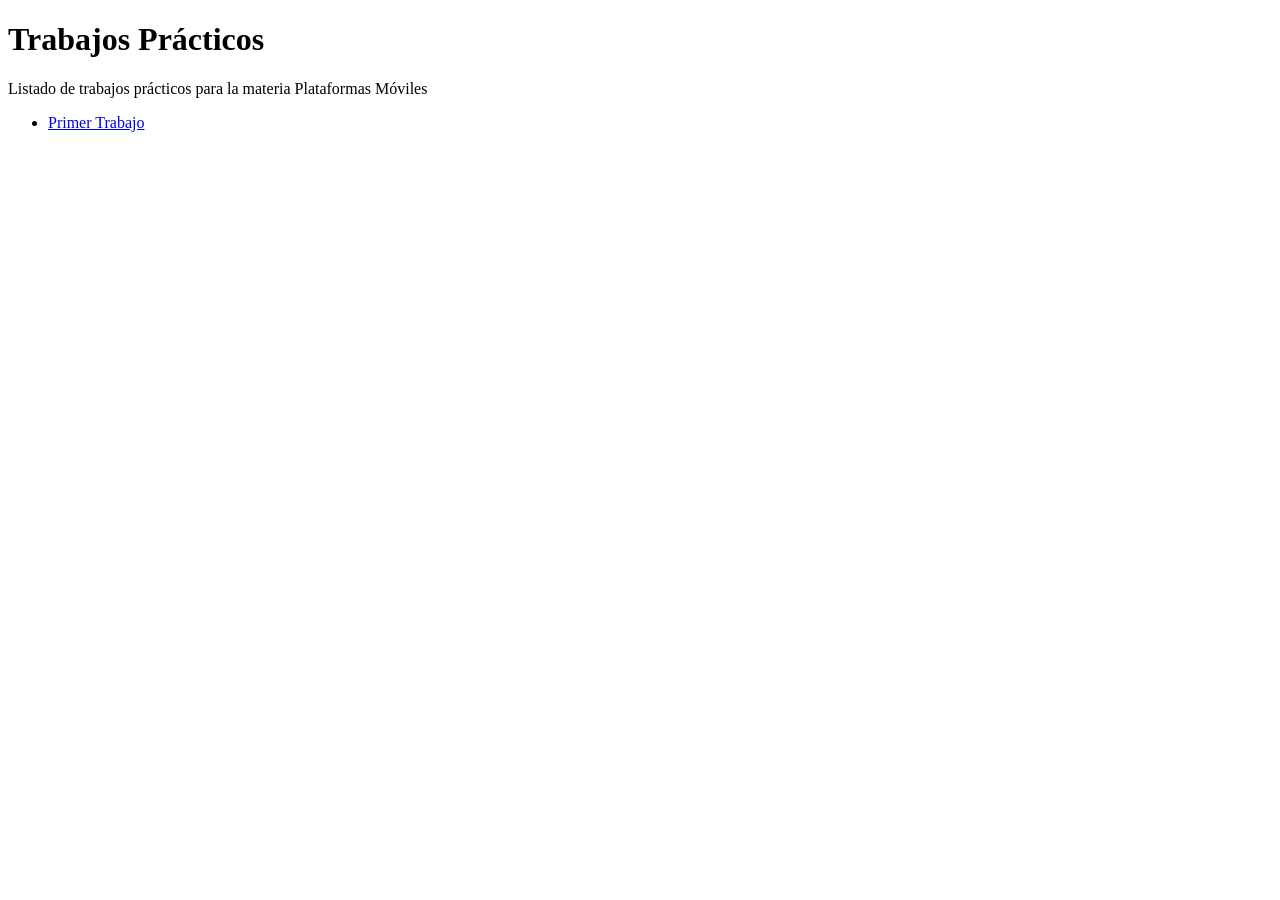
<file: Index.html>
<!DOCTYPE html>
<html>
   <head>
      <title>Hola Mundo!</title>
   </head>
   <body>
     <h1>Trabajos Prácticos</h1>
     <p>Listado de trabajos prácticos para la materia Plataformas Móviles</p>
     <ul>
       <li><a href="tp-1/">Primer Trabajo</a></li>
     </ul>
   </body>
</html>
</file>
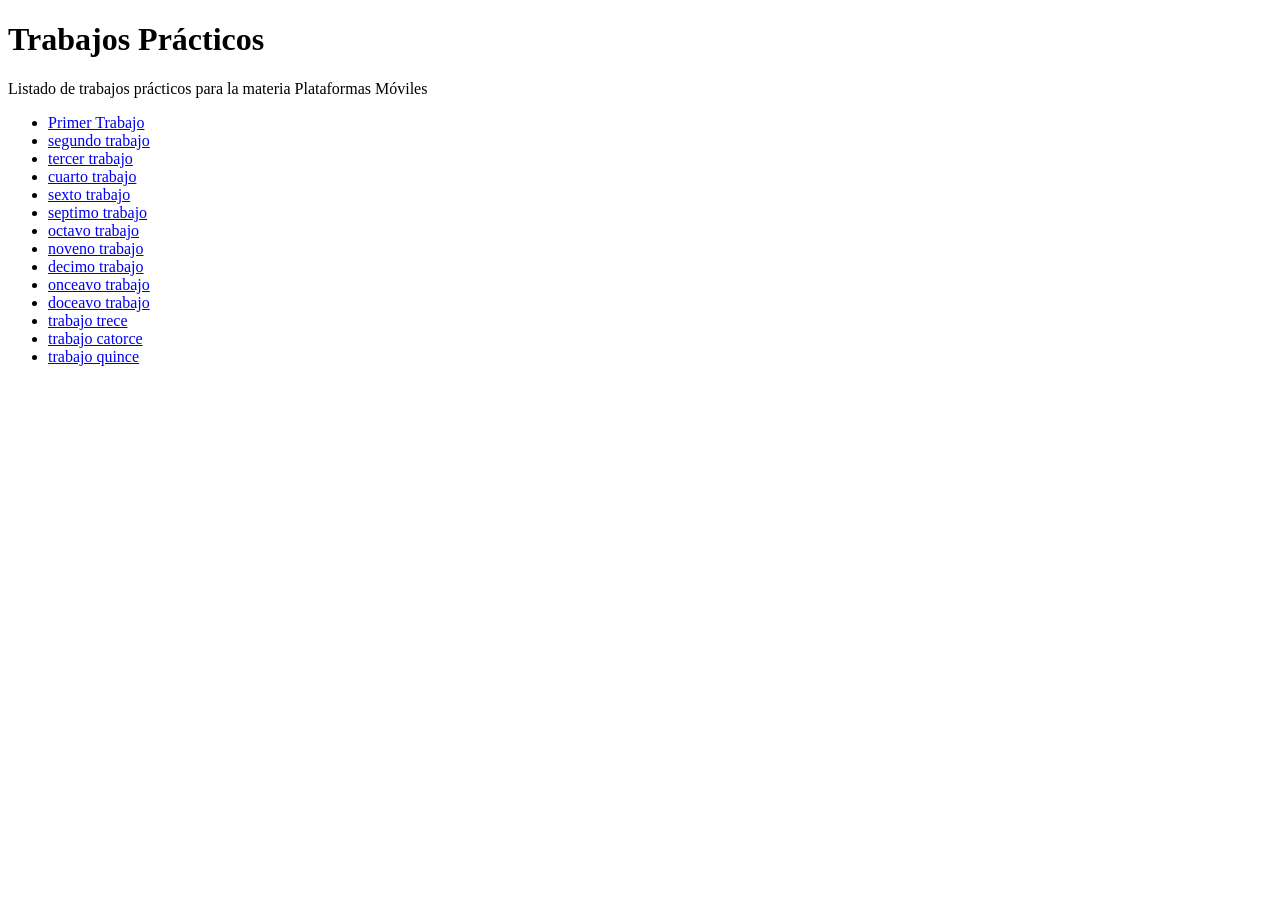
<file: index.html>
<!DOCTYPE html>
<html>
   <head>
      <title>Hola Mundo!</title>
   </head>
   <body>
     <h1>Trabajos Prácticos</h1>
     <p>Listado de trabajos prácticos para la materia Plataformas Móviles</p>
     <ul>
       <li><a href="tp-1/">Primer Trabajo</a></li>
        <li><a href="tp-2/">segundo trabajo</li>
         <li><a href="tp-3/">tercer trabajo</li>
         <li><a href="tp-4/">cuarto trabajo</li>
         <li><a href="tp-6/">sexto trabajo</li>
        <li><a href="tp-7/">septimo trabajo</li>
        <li><a href="tp-8/">octavo trabajo</li>
        <li><a href="tp-9/">noveno trabajo</li>
        <li><a href="tp-10/">decimo trabajo</li>
        <li><a href="tp-11/">onceavo trabajo</li>
        <li><a href="tp-12/">doceavo trabajo</li>
        <li><a href="tp-13/">trabajo trece</li>
        <li><a href="tp-14/">trabajo catorce</li>
        <li><a href="tp-15/">trabajo quince</li>
        
        
     </ul>
   </body>
</html>
</file>
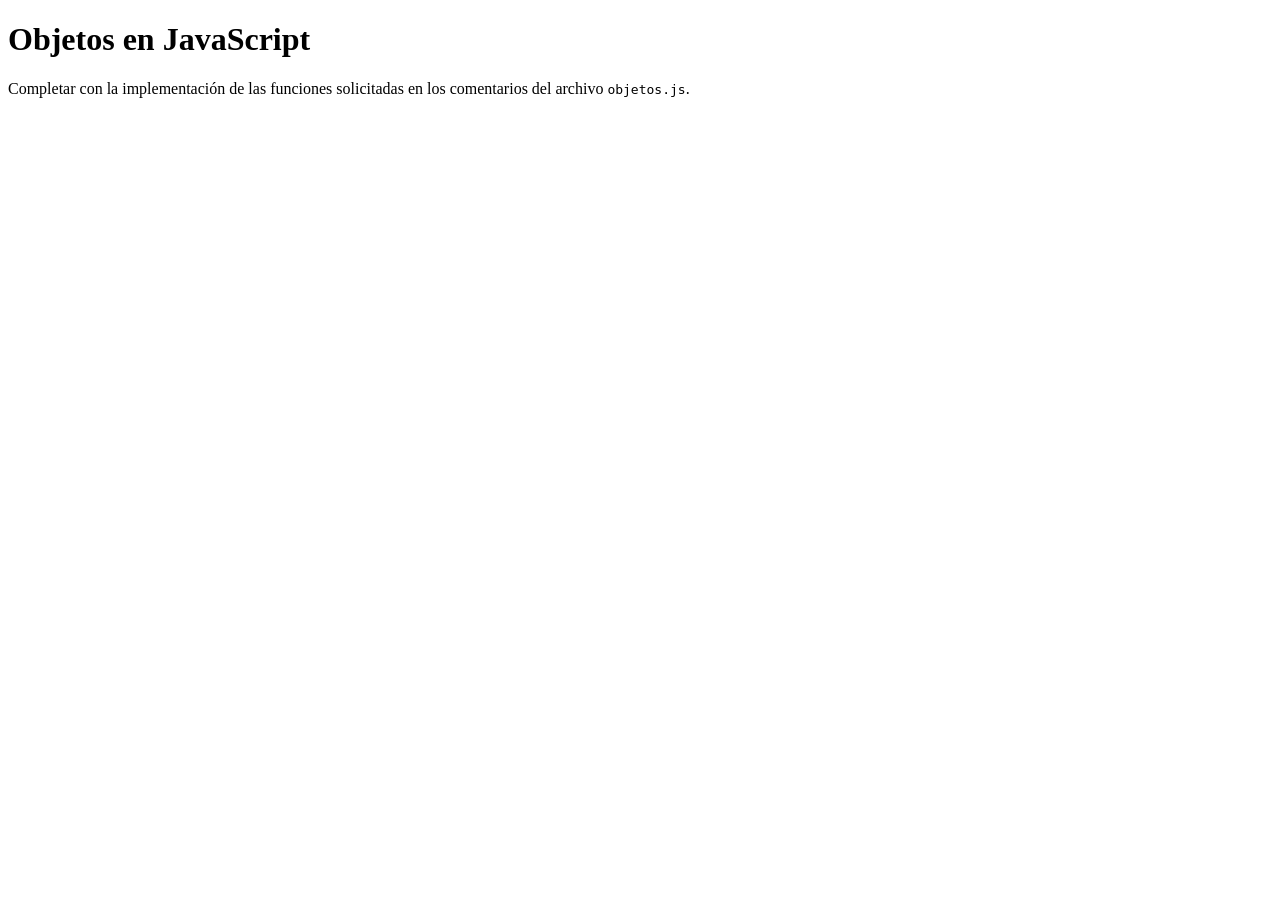
<file: tp-10/index.html>
<!DOCTYPE html>
<html>
<head>
    <meta charset="utf-8">
    <meta name="viewport" content="width=device-width, initial-scale=1">
    <title>Objetos en JavaScript</title>
</head>
<body>
    <h1>Objetos en JavaScript</h1>
    <p>Completar con la implementación de las funciones solicitadas en los comentarios del archivo <code>objetos.js</code>.</p>
    <script src="objetos.js"></script>
</body>
</html>
</file>
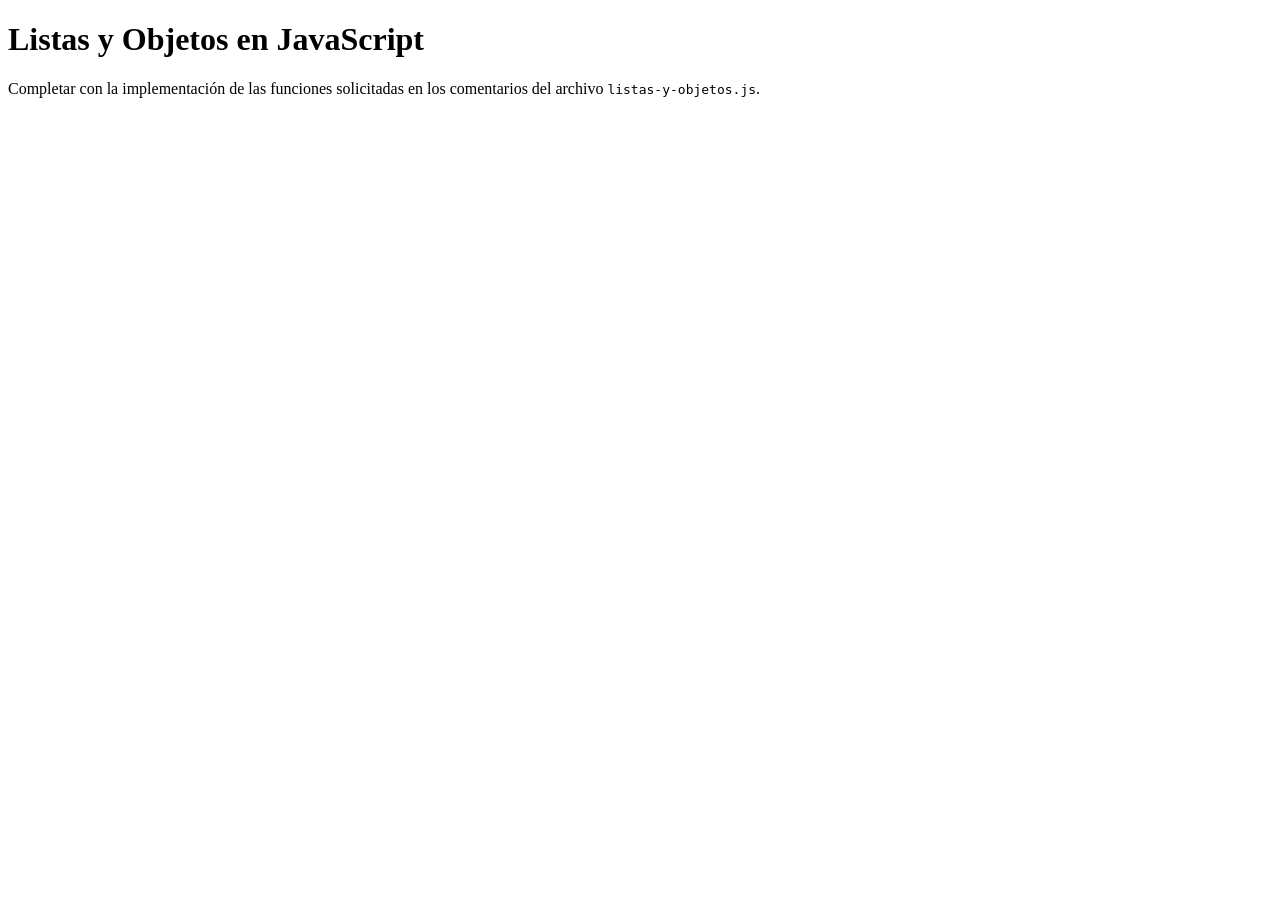
<file: tp-11/index.html>
<!DOCTYPE html>
<html>
<head>
    <meta charset="utf-8">
    <meta name="viewport" content="width=device-width, initial-scale=1">
    <title>Listas y Objetos en JavaScript</title>
</head>
<body>
    <h1>Listas y Objetos en JavaScript</h1>
    <p>Completar con la implementación de las funciones solicitadas en los comentarios del archivo <code>listas-y-objetos.js</code>.</p>
    <script src="listas-y-objetos.js"></script>
</body>
</html>
</file>
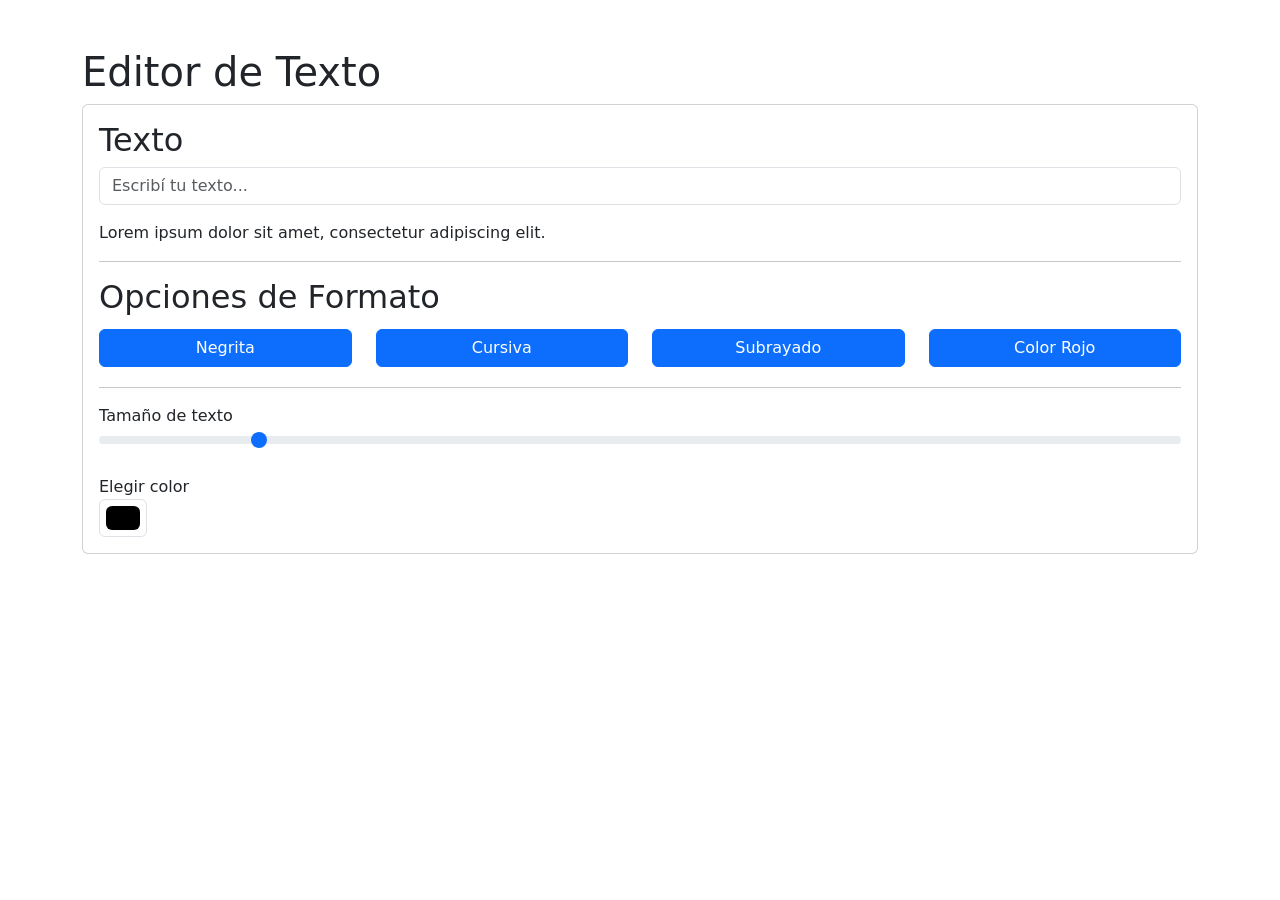
<file: tp-12/index.html>
<!DOCTYPE html>
<html>
<head>
    <meta charset="utf-8">
    <meta name="viewport" content="width=device-width, initial-scale=1">
    <title>Editor de Texto - DOM y JavaScript</title>
    <link href="https://cdn.jsdelivr.net/npm/bootstrap@5.3.6/dist/css/bootstrap.min.css" rel="stylesheet">
</head>
<body>

<div class="container my-5">
    <h1>Editor de Texto</h1>

    <div class="card">
        <div class="card-body">

            <h2>Texto</h2>

            <!-- INPUT -->
            <input type="text" id="input-texto" class="form-control mb-3" placeholder="Escribí tu texto...">

            <!-- TEXTO -->
            <p id="texto">
                Lorem ipsum dolor sit amet, consectetur adipiscing elit.
            </p>

            <hr>

            <h2>Opciones de Formato</h2>

            <div class="row">
                <div class="col-md-3 my-1">
                    <button id="btn-negrita" class="btn w-100 btn-primary" data-formato="negrita">Negrita</button>
                </div>

                <div class="col-md-3 my-1">
                    <button id="btn-cursiva" class="btn w-100 btn-primary" data-formato="cursiva">Cursiva</button>
                </div>

                <div class="col-md-3 my-1">
                    <button id="btn-subrayado" class="btn w-100 btn-primary" data-formato="subrayado">Subrayado</button>
                </div>

                <div class="col-md-3 my-1">
                    <button id="btn-color" class="btn w-100 btn-primary" data-formato="color">Color Rojo</button>
                </div>
            </div>

            <hr>

            <!-- TAMAÑO -->
            <label>Tamaño de texto</label>
            <input type="range" id="tamano" min="12" max="40" value="16" class="form-range">

            <!-- BONUS -->
            <label class="mt-3">Elegir color</label>
            <input type="color" id="color-picker" class="form-control form-control-color">

        </div>
    </div>
</div>

<script>
const texto = document.getElementById("texto");

/* FUNCIONES */
function funcionNegrita() {
    texto.classList.toggle("fw-bold");
    actualizarBoton("btn-negrita", texto.classList.contains("fw-bold"));
}

function funcionCursiva() {
    texto.classList.toggle("fst-italic");
    actualizarBoton("btn-cursiva", texto.classList.contains("fst-italic"));
}

function funcionSubrayado() {
    texto.classList.toggle("text-decoration-underline");
    actualizarBoton("btn-subrayado", texto.classList.contains("text-decoration-underline"));
}

function cambiarColor() {
    texto.classList.toggle("text-danger");
    actualizarBoton("btn-color", texto.classList.contains("text-danger"));
}

/* BOTONES */
function actualizarBoton(id, activo) {
    const btn = document.getElementById(id);
    if (activo) {
        btn.classList.remove("btn-primary");
        btn.classList.add("btn-success");
    } else {
        btn.classList.remove("btn-success");
        btn.classList.add("btn-primary");
    }
}

function handlerBoton(e) {
    const tipo = e.target.dataset.formato;

    switch (tipo) {
        case 'negrita': funcionNegrita(); break;
        case 'cursiva': funcionCursiva(); break;
        case 'subrayado': funcionSubrayado(); break;
        case 'color': cambiarColor(); break;
    }
}

document.querySelectorAll('button').forEach(btn => {
    btn.addEventListener('click', handlerBoton);
});

/* INPUT TEXTO */
document.getElementById("input-texto").addEventListener("input", function(e) {
    texto.textContent = e.target.value;
});

/* TAMAÑO */
document.getElementById("tamano").addEventListener("input", function(e) {
    texto.style.fontSize = e.target.value + "px";
});

/* COLOR PERSONALIZADO */
document.getElementById("color-picker").addEventListener("input", function(e) {
    texto.style.color = e.target.value;
});
</script>

</body>
</html>
</file>
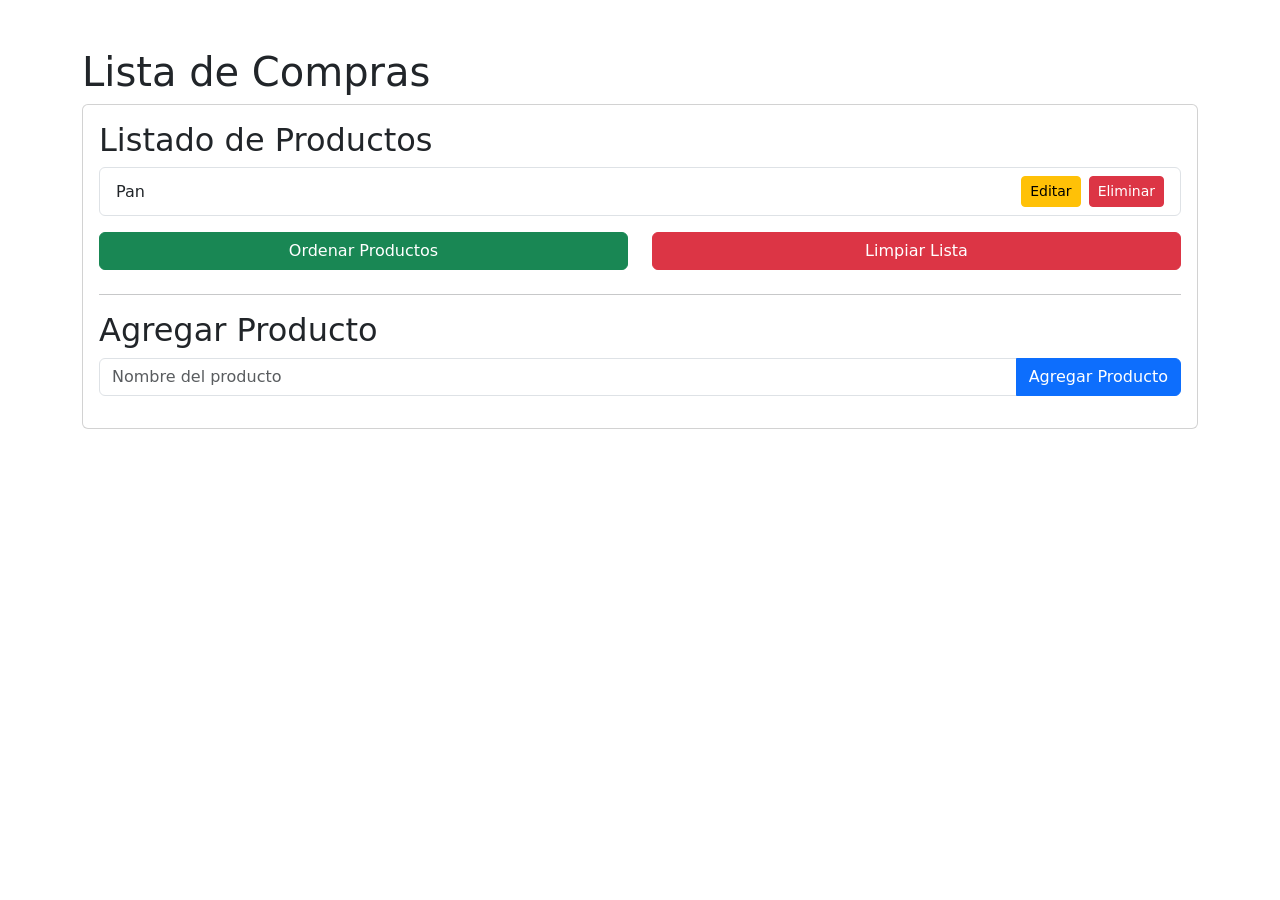
<file: tp-13/index.html>
<!DOCTYPE html>
<html>
<head>
    <meta charset="utf-8">
    <meta name="viewport" content="width=device-width, initial-scale=1">
    <title>Lista de Compras - DOM y JavaScript</title>
    <link href="https://cdn.jsdelivr.net/npm/bootstrap@5.3.6/dist/css/bootstrap.min.css" rel="stylesheet" integrity="sha384-4Q6Gf2aSP4eDXB8Miphtr37CMZZQ5oXLH2yaXMJ2w8e2ZtHTl7GptT4jmndRuHDT" crossorigin="anonymous">
</head>
<body>
    <div class="container my-1 my-sm-2 my-md-4 my-lg-5">
        <h1>Lista de Compras</h1>

        <div class="card">
            <div class="card-body">
                <h2>Listado de Productos</h2>

                <ul id="lista-productos" class="list-group mb-3"></ul>

                <div class="row">
                    <div class="col-12 col-md-6 mb-2">
                        <button id="btn-ordenar" class="btn btn-success w-100">
                            Ordenar Productos
                        </button>
                    </div>

                    <div class="col-12 col-md-6 mb-2">
                        <button id="btn-limpiar" class="btn btn-danger w-100">
                            Limpiar Lista
                        </button>
                    </div>
                </div>

                <hr class="hr">

                <h2>Agregar Producto</h2>

                <form id="form-producto">
                    <div class="input-group mb-3">
                        <input
                            type="text"
                            class="form-control"
                            aria-label="Nombre del Producto"
                            placeholder="Nombre del producto"
                        >

                        <button class="btn btn-primary" type="submit">
                            Agregar Producto
                        </button>
                    </div>
                </form>
            </div>
        </div>
    </div>

    <script src="https://cdn.jsdelivr.net/npm/bootstrap@5.3.6/dist/js/bootstrap.bundle.min.js" integrity="sha384-j1CDi7MgGQ12Z7Qab0qlWQ/Qqz24Gc6BM0thvEMVjHnfYGF0rmFCozFSxQBxwHKO" crossorigin="anonymous"></script>

    <script type="text/javascript">
        const listaProductos = document.getElementById('lista-productos');
        const btnLimpiar = document.getElementById('btn-limpiar');
        const btnOrdenar = document.getElementById('btn-ordenar');

        let productos = [];

        function guardarProductos() {
            localStorage.setItem('productos', JSON.stringify(productos));
        }

        function cargarProductos() {
            const productosGuardados = localStorage.getItem('productos');

            if (productosGuardados) {
                productos = JSON.parse(productosGuardados);
            } else {
                productos = [
                    {
                        nombre: 'Pan',
                        comprado: false
                    }
                ];
            }

            mostrarProductos();
        }

        function mostrarProductos() {
            listaProductos.innerHTML = '';

            productos.forEach(function(producto, indice) {
                const li = document.createElement('li');

                li.className = 'list-group-item d-flex justify-content-between align-items-center';

                const nombre = document.createElement('span');

                nombre.textContent = producto.nombre;
                nombre.style.cursor = 'pointer';

                if (producto.comprado) {
                    nombre.style.textDecoration = 'line-through';
                } else {
                    nombre.style.textDecoration = 'none';
                }

                nombre.addEventListener('click', function() {
                    marcarComprado(indice);
                });

                const botones = document.createElement('div');

                const btnEditar = document.createElement('button');

                btnEditar.textContent = 'Editar';
                btnEditar.className = 'btn btn-warning btn-sm me-2';

                btnEditar.addEventListener('click', function() {
                    editarProducto(indice);
                });

                const btnEliminar = document.createElement('button');

                btnEliminar.textContent = 'Eliminar';
                btnEliminar.className = 'btn btn-danger btn-sm';

                btnEliminar.addEventListener('click', function() {
                    eliminarProducto(indice);
                });

                botones.appendChild(btnEditar);
                botones.appendChild(btnEliminar);

                li.appendChild(nombre);
                li.appendChild(botones);

                listaProductos.appendChild(li);
            });
        }

        function agregarProducto(nombreProducto) {
            nombreProducto = nombreProducto.trim();

            if (nombreProducto !== '') {
                productos.push({
                    nombre: nombreProducto,
                    comprado: false
                });

                guardarProductos();
                mostrarProductos();
            }
        }

        function eliminarProducto(indice) {
            productos.splice(indice, 1);

            guardarProductos();
            mostrarProductos();
        }

        function editarProducto(indice) {
            const nuevoNombre = prompt(
                'Ingrese el nuevo nombre del producto:',
                productos[indice].nombre
            );

            if (nuevoNombre !== null && nuevoNombre.trim() !== '') {
                productos[indice].nombre = nuevoNombre.trim();

                guardarProductos();
                mostrarProductos();
            }
        }

        function marcarComprado(indice) {
            productos[indice].comprado = !productos[indice].comprado;

            guardarProductos();
            mostrarProductos();
        }

        function limpiarLista() {
            productos = [];

            guardarProductos();
            mostrarProductos();
        }

        function ordenarProductos() {
            productos.sort(function(a, b) {
                return a.nombre.localeCompare(b.nombre);
            });

            guardarProductos();
            mostrarProductos();
        }

        function handlerFormulario(evento) {
            evento.preventDefault();

            const input = evento.target.querySelector('input');
            const nombreProducto = input.value;

            input.value = '';

            agregarProducto(nombreProducto);
        }

        document.querySelector('form').addEventListener('submit', handlerFormulario);

        btnLimpiar.addEventListener('click', limpiarLista);

        btnOrdenar.addEventListener('click', ordenarProductos);

        cargarProductos();
    </script>
</body>
</html>
</file>
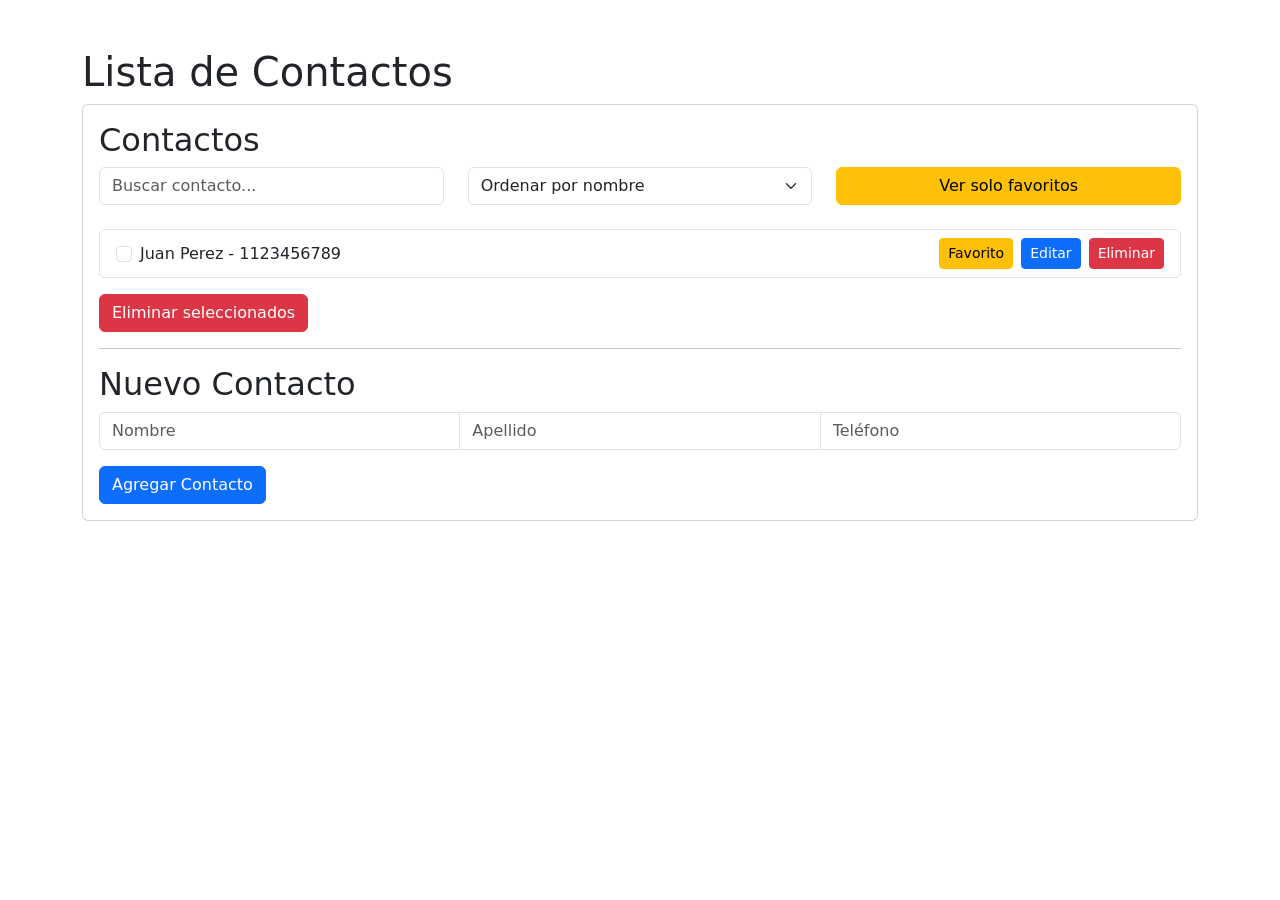
<file: tp-14/index.html>
<!DOCTYPE html>
<html>
<head>
    <meta charset="utf-8">
    <meta name="viewport" content="width=device-width, initial-scale=1">
    <title>Lista de Contactos - DOM y JavaScript</title>

    <link href="https://cdn.jsdelivr.net/npm/bootstrap@5.3.6/dist/css/bootstrap.min.css" rel="stylesheet" integrity="sha384-4Q6Gf2aSP4eDXB8Miphtr37CMZZQ5oXLH2yaXMJ2w8e2ZtHTl7GptT4jmndRuHDT" crossorigin="anonymous">
</head>

<body>
    <div class="container my-1 my-sm-2 my-md-4 my-lg-5">

        <h1>Lista de Contactos</h1>

        <div class="card">
            <div class="card-body">

                <h2>Contactos</h2>

                <div class="row mb-3">

                    <div class="col-12 col-md-4 mb-2">
                        <input
                            type="text"
                            id="buscador"
                            class="form-control"
                            placeholder="Buscar contacto..."
                        >
                    </div>

                    <div class="col-12 col-md-4 mb-2">
                        <select id="ordenar-por" class="form-select">
                            <option value="nombre">Ordenar por nombre</option>
                            <option value="apellido">Ordenar por apellido</option>
                        </select>
                    </div>

                    <div class="col-12 col-md-4 mb-2">
                        <button id="btn-favoritos" class="btn btn-warning w-100">
                            Ver solo favoritos
                        </button>
                    </div>

                </div>

                <ul id="lista-contactos" class="list-group mb-3"></ul>

                <button id="btn-eliminar-seleccionados" class="btn btn-danger">
                    Eliminar seleccionados
                </button>

                <hr class="hr">

                <h2>Nuevo Contacto</h2>

                <form id="form-producto">

                    <div class="input-group mb-3">

                        <input
                            type="text"
                            class="form-control"
                            name="nombre"
                            id="input-nombre"
                            placeholder="Nombre"
                            aria-label="Nombre"
                        >

                        <input
                            type="text"
                            class="form-control"
                            name="apellido"
                            id="input-apellido"
                            placeholder="Apellido"
                            aria-label="Apellido"
                        >

                        <input
                            type="text"
                            class="form-control"
                            name="telefono"
                            id="input-telefono"
                            placeholder="Teléfono"
                            aria-label="Teléfono"
                        >

                    </div>

                    <button class="btn btn-primary" type="submit">
                        Agregar Contacto
                    </button>

                </form>

            </div>
        </div>
    </div>


    <script src="https://cdn.jsdelivr.net/npm/bootstrap@5.3.6/dist/js/bootstrap.bundle.min.js" integrity="sha384-j1CDi7MgGQ12Z7Qab0qlWQ/Qqz24Gc6BM0thvEMVjHnfYGF0rmFCozFSxQBxwHKO" crossorigin="anonymous"></script>

    <script type="text/javascript">

        let contactos = [
            {
                nombre: 'Juan',
                apellido: 'Perez',
                telefono: '1123456789',
                favorito: false,
                seleccionado: false
            }
        ];

        let mostrarSoloFavoritos = false;

        function agregarContacto(nombre, apellido, telefono) {

            nombre = nombre.trim();
            apellido = apellido.trim();
            telefono = telefono.trim();

            if (nombre !== '' && apellido !== '' && telefono !== '') {

                contactos.push({
                    nombre: nombre,
                    apellido: apellido,
                    telefono: telefono,
                    favorito: false,
                    seleccionado: false
                });

                mostrarListado();
            }
        }


        function mostrarListado() {

            const lista = document.getElementById('lista-contactos');

            const textoBuscado = document
                .getElementById('buscador')
                .value
                .toLowerCase();

            const ordenarPor = document.getElementById('ordenar-por').value;

            lista.innerHTML = '';

            contactos.sort(function(a, b) {

                if (ordenarPor === 'nombre') {
                    return a.nombre.localeCompare(b.nombre);
                }

                return a.apellido.localeCompare(b.apellido);
            });


            contactos.forEach(function(contacto, indice) {

                const coincideBusqueda =
                    contacto.nombre.toLowerCase().includes(textoBuscado) ||
                    contacto.apellido.toLowerCase().includes(textoBuscado) ||
                    contacto.telefono.toLowerCase().includes(textoBuscado);

                const coincideFavorito =
                    !mostrarSoloFavoritos || contacto.favorito;


                if (coincideBusqueda && coincideFavorito) {

                    const li = document.createElement('li');

                    li.className =
                        'list-group-item d-flex justify-content-between align-items-center';


                    const izquierda = document.createElement('div');


                    const checkbox = document.createElement('input');

                    checkbox.type = 'checkbox';
                    checkbox.className = 'form-check-input me-2';
                    checkbox.checked = contacto.seleccionado;


                    checkbox.addEventListener('change', function() {

                        contacto.seleccionado = checkbox.checked;

                    });


                    const texto = document.createElement('span');

                    texto.textContent =
                        contacto.nombre +
                        ' ' +
                        contacto.apellido +
                        ' - ' +
                        contacto.telefono;


                    if (contacto.favorito) {
                        texto.textContent += ' ★';
                    }


                    izquierda.appendChild(checkbox);
                    izquierda.appendChild(texto);


                    const botones = document.createElement('div');


                    const btnFavorito = document.createElement('button');

                    btnFavorito.className = 'btn btn-warning btn-sm me-2';

                    if (contacto.favorito) {
                        btnFavorito.textContent = 'Quitar favorito';
                    } else {
                        btnFavorito.textContent = 'Favorito';
                    }


                    btnFavorito.addEventListener('click', function() {

                        contacto.favorito = !contacto.favorito;

                        mostrarListado();

                    });


                    const btnEditar = document.createElement('button');

                    btnEditar.className = 'btn btn-primary btn-sm me-2';
                    btnEditar.textContent = 'Editar';


                    btnEditar.addEventListener('click', function() {

                        editarContacto(indice);

                    });


                    const btnEliminar = document.createElement('button');

                    btnEliminar.className = 'btn btn-danger btn-sm';
                    btnEliminar.textContent = 'Eliminar';


                    btnEliminar.addEventListener('click', function() {

                        eliminarContacto(indice);

                    });


                    botones.appendChild(btnFavorito);
                    botones.appendChild(btnEditar);
                    botones.appendChild(btnEliminar);


                    li.appendChild(izquierda);
                    li.appendChild(botones);

                    lista.appendChild(li);
                }

            });

        }


        function editarContacto(indice) {

            const nuevoNombre = prompt(
                'Nuevo nombre:',
                contactos[indice].nombre
            );

            if (nuevoNombre === null) {
                return;
            }


            const nuevoApellido = prompt(
                'Nuevo apellido:',
                contactos[indice].apellido
            );

            if (nuevoApellido === null) {
                return;
            }


            const nuevoTelefono = prompt(
                'Nuevo teléfono:',
                contactos[indice].telefono
            );

            if (nuevoTelefono === null) {
                return;
            }


            if (
                nuevoNombre.trim() !== '' &&
                nuevoApellido.trim() !== '' &&
                nuevoTelefono.trim() !== ''
            ) {

                contactos[indice].nombre = nuevoNombre.trim();

                contactos[indice].apellido = nuevoApellido.trim();

                contactos[indice].telefono = nuevoTelefono.trim();

                mostrarListado();
            }
        }


        function eliminarContacto(indice) {

            contactos.splice(indice, 1);

            mostrarListado();

        }


        function eliminarSeleccionados() {

            contactos = contactos.filter(function(contacto) {

                return contacto.seleccionado === false;

            });

            mostrarListado();

        }


        function handlerFormulario(e) {

            e.preventDefault();


            const inputNombre =
                e.target.querySelector('#input-nombre');

            const inputApellido =
                e.target.querySelector('#input-apellido');

            const inputTelefono =
                e.target.querySelector('#input-telefono');


            const nombre = inputNombre.value;

            const apellido = inputApellido.value;

            const telefono = inputTelefono.value;


            inputNombre.value = '';

            inputApellido.value = '';

            inputTelefono.value = '';


            agregarContacto(
                nombre,
                apellido,
                telefono
            );

        }


        document
            .querySelector('form')
            .addEventListener('submit', handlerFormulario);


        document
            .getElementById('ordenar-por')
            .addEventListener('change', mostrarListado);


        document
            .getElementById('buscador')
            .addEventListener('input', mostrarListado);


        document
            .getElementById('btn-favoritos')
            .addEventListener('click', function() {

                mostrarSoloFavoritos = !mostrarSoloFavoritos;

                const boton =
                    document.getElementById('btn-favoritos');


                if (mostrarSoloFavoritos) {

                    boton.textContent = 'Ver todos los contactos';

                } else {

                    boton.textContent = 'Ver solo favoritos';

                }


                mostrarListado();

            });


        document
            .getElementById('btn-eliminar-seleccionados')
            .addEventListener('click', eliminarSeleccionados);


        mostrarListado();

    </script>

</body>
</html>
</file>
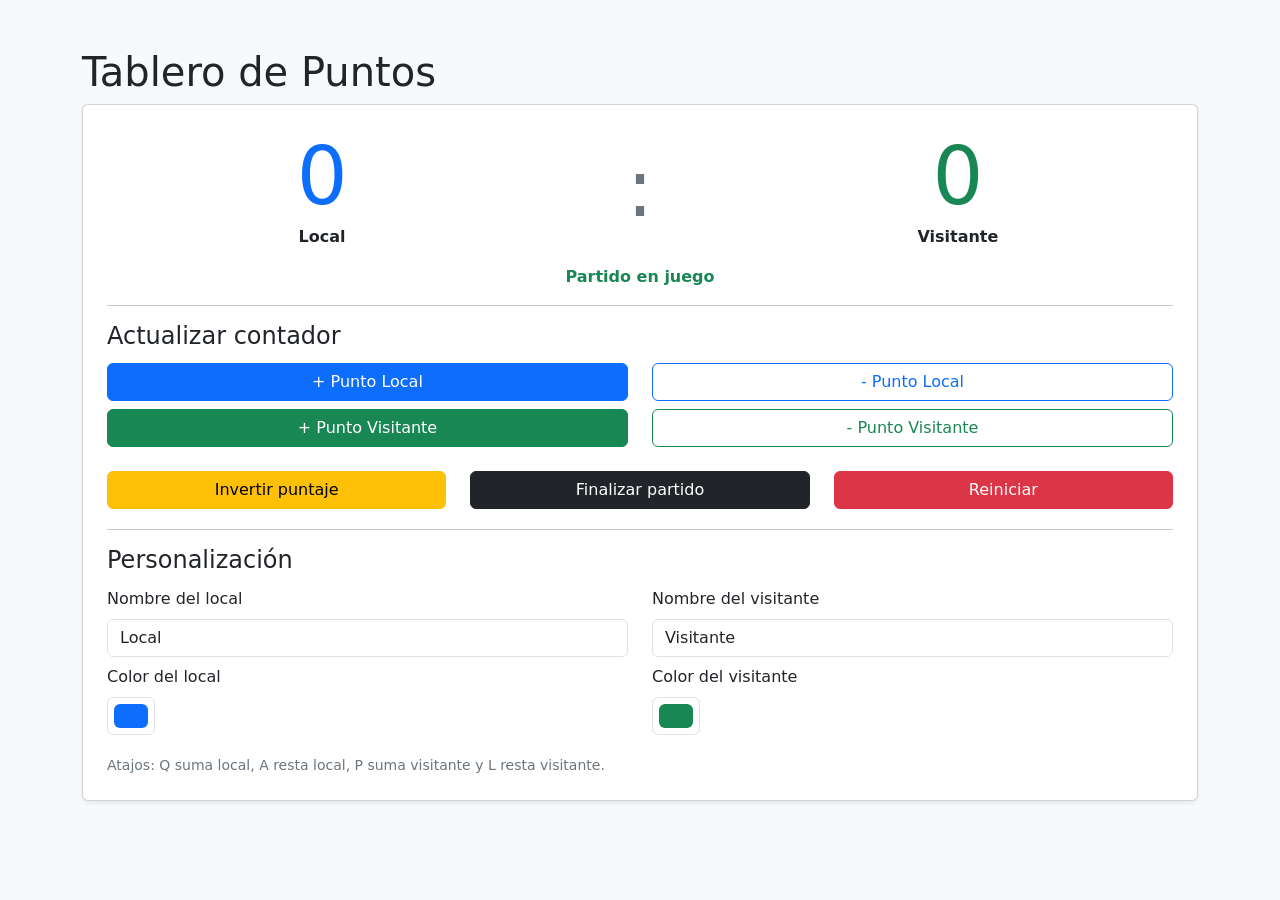
<file: tp-15/index.html>
<!DOCTYPE html>
<html lang="es">
<head>
    <meta charset="utf-8">
    <meta name="viewport" content="width=device-width, initial-scale=1">
    <title>Tablero de Puntos - DOM y JavaScript</title>
    <link href="https://cdn.jsdelivr.net/npm/bootstrap@5.3.6/dist/css/bootstrap.min.css" rel="stylesheet" integrity="sha384-4Q6Gf2aSP4eDXB8Miphtr37CMZZQ5oXLH2yaXMJ2w8e2ZtHTl7GptT4jmndRuHDT" crossorigin="anonymous">
</head>
<body class="bg-light">
    <main class="container my-1 my-sm-2 my-md-4 my-lg-5">
        <h1>Tablero de Puntos</h1>

        <section class="card shadow-sm">
            <div class="card-body p-3 p-md-4">
                <div class="row text-center align-items-center">
                    <div class="col-5">
                        <span id="puntosLocal" class="display-1 text-primary">0</span>
                        <p id="nombreLocal" class="m-0 fw-semibold">Local</p>
                    </div>
                    <div class="col-2">
                        <span class="display-1 text-secondary">:</span>
                    </div>
                    <div class="col-5">
                        <span id="puntosVisitante" class="display-1 text-success">0</span>
                        <p id="nombreVisitante" class="m-0 fw-semibold">Visitante</p>
                    </div>
                </div>

                <p id="estadoPartido" class="text-center text-success fw-semibold mt-3 mb-0">Partido en juego</p>

                <hr>

                <h2 class="h4">Actualizar contador</h2>
                <div class="row">
                    <div class="col-12 col-sm-6 my-1">
                        <button type="button" class="btn d-block w-100 btn-primary" data-puntaje="local" data-cambio="1">+ Punto Local</button>
                    </div>
                    <div class="col-12 col-sm-6 my-1">
                        <button type="button" class="btn d-block w-100 btn-outline-primary" data-puntaje="local" data-cambio="-1">- Punto Local</button>
                    </div>
                    <div class="col-12 col-sm-6 my-1">
                        <button type="button" class="btn d-block w-100 btn-success" data-puntaje="visitante" data-cambio="1">+ Punto Visitante</button>
                    </div>
                    <div class="col-12 col-sm-6 my-1">
                        <button type="button" class="btn d-block w-100 btn-outline-success" data-puntaje="visitante" data-cambio="-1">- Punto Visitante</button>
                    </div>
                </div>

                <div class="row mt-3">
                    <div class="col-12 col-sm-4 my-1">
                        <button type="button" id="invertir" class="btn d-block w-100 btn-warning">Invertir puntaje</button>
                    </div>
                    <div class="col-12 col-sm-4 my-1">
                        <button type="button" id="finalizar" class="btn d-block w-100 btn-dark">Finalizar partido</button>
                    </div>
                    <div class="col-12 col-sm-4 my-1">
                        <button type="button" id="reiniciar" class="btn d-block w-100 btn-danger">Reiniciar</button>
                    </div>
                </div>

                <hr>

                <h2 class="h4">Personalización</h2>
                <div class="row">
                    <div class="col-12 col-md-6 my-1">
                        <label for="inputNombreLocal" class="form-label">Nombre del local</label>
                        <input type="text" id="inputNombreLocal" class="form-control" value="Local" maxlength="20">
                    </div>
                    <div class="col-12 col-md-6 my-1">
                        <label for="inputNombreVisitante" class="form-label">Nombre del visitante</label>
                        <input type="text" id="inputNombreVisitante" class="form-control" value="Visitante" maxlength="20">
                    </div>
                    <div class="col-12 col-md-6 my-1">
                        <label for="colorLocal" class="form-label">Color del local</label>
                        <input type="color" id="colorLocal" class="form-control form-control-color" value="#0d6efd">
                    </div>
                    <div class="col-12 col-md-6 my-1">
                        <label for="colorVisitante" class="form-label">Color del visitante</label>
                        <input type="color" id="colorVisitante" class="form-control form-control-color" value="#198754">
                    </div>
                </div>

                <p class="text-secondary small mb-0 mt-3">Atajos: Q suma local, A resta local, P suma visitante y L resta visitante.</p>
            </div>
        </section>
    </main>

    <script>
        let puntosLocal = 0;
        let puntosVisitante = 0;
        let partidoFinalizado = false;

        const elementoPuntosLocal = document.querySelector('#puntosLocal');
        const elementoPuntosVisitante = document.querySelector('#puntosVisitante');
        const elementoNombreLocal = document.querySelector('#nombreLocal');
        const elementoNombreVisitante = document.querySelector('#nombreVisitante');
        const elementoEstado = document.querySelector('#estadoPartido');
        const botonesPuntaje = document.querySelectorAll('[data-puntaje]');
        const inputNombreLocal = document.querySelector('#inputNombreLocal');
        const inputNombreVisitante = document.querySelector('#inputNombreVisitante');
        const inputColorLocal = document.querySelector('#colorLocal');
        const inputColorVisitante = document.querySelector('#colorVisitante');

        function actualizarTablero() {
            elementoPuntosLocal.textContent = puntosLocal;
            elementoPuntosVisitante.textContent = puntosVisitante;
            botonesPuntaje.forEach(function (boton) {
                boton.disabled = partidoFinalizado;
            });

            if (partidoFinalizado) {
                elementoEstado.textContent = 'Partido finalizado';
                elementoEstado.className = 'text-center text-danger fw-semibold mt-3 mb-0';
            } else {
                elementoEstado.textContent = 'Partido en juego';
                elementoEstado.className = 'text-center text-success fw-semibold mt-3 mb-0';
            }
        }

        function cambiarPuntaje(equipo, cambio) {
            if (partidoFinalizado) {
                return;
            }

            if (equipo === 'local') {
                puntosLocal = Math.max(0, puntosLocal + cambio);
            } else {
                puntosVisitante = Math.max(0, puntosVisitante + cambio);
            }

            actualizarTablero();
        }

        botonesPuntaje.forEach(function (boton) {
            boton.addEventListener('click', function () {
                cambiarPuntaje(boton.dataset.puntaje, Number(boton.dataset.cambio));
            });
        });

        document.querySelector('#invertir').addEventListener('click', function () {
            const puntajeTemporal = puntosLocal;
            puntosLocal = puntosVisitante;
            puntosVisitante = puntajeTemporal;
            actualizarTablero();
        });

        document.querySelector('#finalizar').addEventListener('click', function () {
            partidoFinalizado = true;
            actualizarTablero();
        });

        document.querySelector('#reiniciar').addEventListener('click', function () {
            puntosLocal = 0;
            puntosVisitante = 0;
            partidoFinalizado = false;
            actualizarTablero();
        });

        inputNombreLocal.addEventListener('input', function () {
            elementoNombreLocal.textContent = inputNombreLocal.value.trim() || 'Local';
        });

        inputNombreVisitante.addEventListener('input', function () {
            elementoNombreVisitante.textContent = inputNombreVisitante.value.trim() || 'Visitante';
        });

        inputColorLocal.addEventListener('input', function () {
            elementoPuntosLocal.style.color = inputColorLocal.value;
        });

        inputColorVisitante.addEventListener('input', function () {
            elementoPuntosVisitante.style.color = inputColorVisitante.value;
        });

        document.addEventListener('keydown', function (evento) {
            const etiquetaActiva = document.activeElement.tagName;

            if (etiquetaActiva === 'INPUT' || etiquetaActiva === 'TEXTAREA') {
                return;
            }

            if (evento.key.toLowerCase() === 'q') {
                cambiarPuntaje('local', 1);
            } else if (evento.key.toLowerCase() === 'a') {
                cambiarPuntaje('local', -1);
            } else if (evento.key.toLowerCase() === 'p') {
                cambiarPuntaje('visitante', 1);
            } else if (evento.key.toLowerCase() === 'l') {
                cambiarPuntaje('visitante', -1);
            }
        });
    </script>
</body>
</html>
</file>
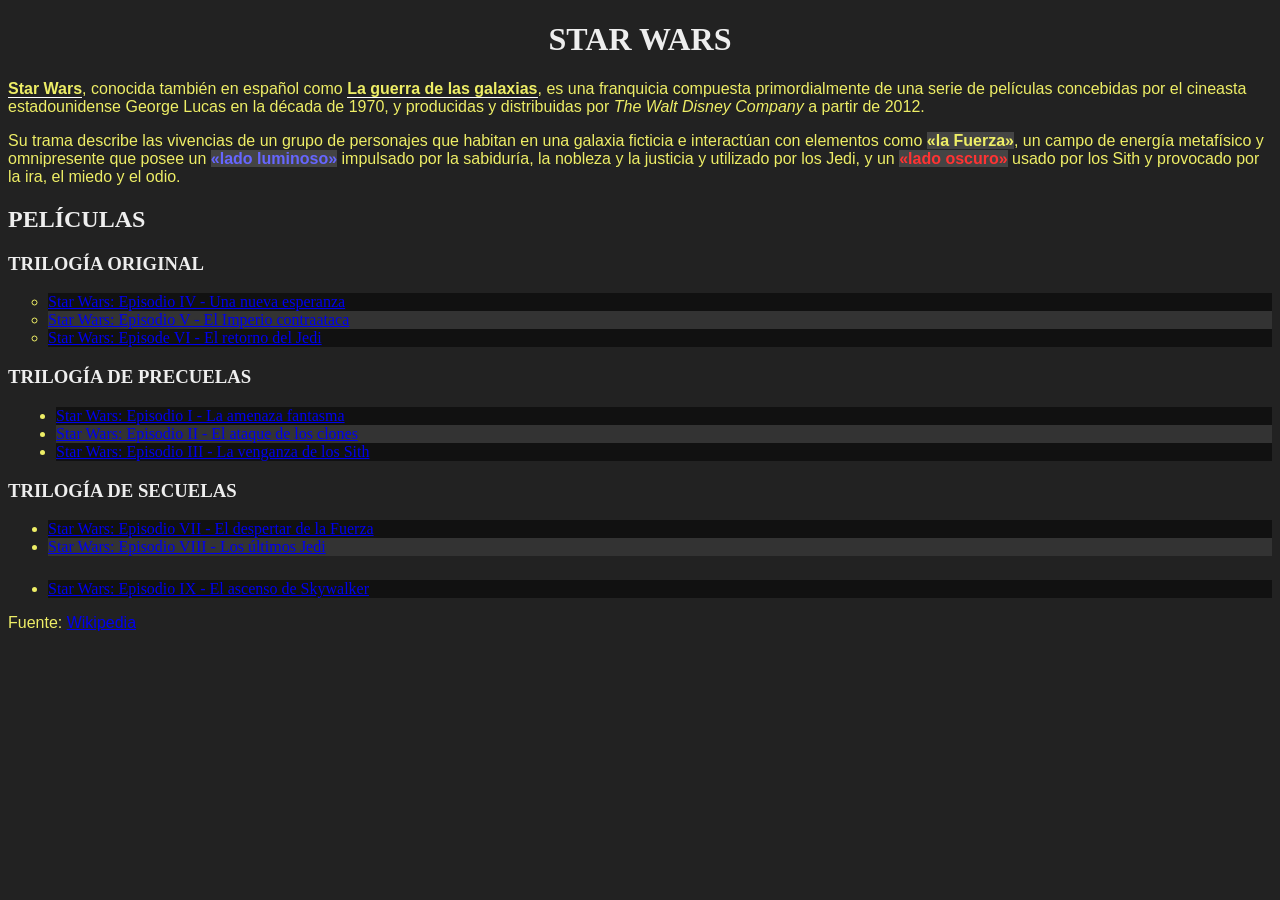
<file: tp-2/index.html>
<!DOCTYPE html>
<html>
<head>
    <meta charset="utf-8">
    <meta name="viewport" content="width=device-width, initial-scale=1">
    <title>TP2 - Selectores CSS</title>
    <style>
             body {
            background-color: #222;
            color: #ee6;
        }

        
        h1 {
            text-align: center;
        }

        
        p {
            font-family: sans-serif;
        }

        
        h1, h2, h3, h4, h5, h6 {
            color: #eee;
        }

        
        strong {
            border-bottom: 1px solid white;
        }

        
        .the-force {
            background-color: #444;
            font-weight: bold;
        }

        
        .light-side {
            color: #66f;
        }

        .dark-side {
            color: #f33;
        }

        
        #og-trilogy li {
            list-style-type: circle;
        }

        
        .movies-list:nth-of-type(2) {
            padding-left: 3rem;
        }

        
        .movies-list:nth-of-type(3) li:last-child {
            margin-top: 1.5rem;
        }

    

        
        h1, h2, h3, h4, h5, h6 {
            text-transform: uppercase;
        }

       #efe */
        p:first-of-type::first-line {
            color: #efe;
        }

        
        h1:hover {
            color: #ee6;
        }

        
        a:visited {
            color: gray;
        }

       
        a:not([href]) {
            font-style: italic;
        }

        
        .movies-list li:nth-child(odd) {
            background-color: #111;
        }

        .movies-list li:nth-child(even) {
            background-color: #333;
        }


    </style>
</head>
<body>
    <h1>Star Wars</h1>
    <p><strong>Star Wars</strong>, conocida también en español como <strong>La guerra de las galaxias</strong>, es una franquicia compuesta primordialmente de una serie de películas concebidas por el cineasta estadounidense George Lucas en la década de 1970, y producidas y distribuidas por <a>The Walt Disney Company</a> a partir de 2012.</p>
    <p>Su trama describe las vivencias de un grupo de personajes que habitan en una galaxia ficticia e interactúan con elementos como <span class="the-force">«la Fuerza»</span>, un campo de energía metafísico y omnipresente que posee un <span class="the-force light-side">«lado luminoso»</span> impulsado por la sabiduría, la nobleza y la justicia y utilizado por los Jedi, y un <span class="the-force dark-side">«lado oscuro»</span> usado por los Sith y provocado por la ira, el miedo y el odio.</p>
    <h2>Películas</h2>
    <h3>Trilogía Original</h3>
    <ul id="og-trilogy" class="movies-list">
        <li><a href="https://es.wikipedia.org/wiki/Star_Wars:_Episodio_IV_-_Una_nueva_esperanza">Star Wars: Episodio IV - Una nueva esperanza</a></li>
        <li><a href="https://es.wikipedia.org/wiki/Star_Wars:_Episodio_V_-_El_Imperio_contraataca">Star Wars: Episodio V - El Imperio contraataca</a></li>
        <li><a href="https://es.wikipedia.org/wiki/Star_Wars:_Episode_VI_-_Return_of_the_Jedi">Star Wars: Episode VI - El retorno del Jedi</a></li>
    </ul>
    <h3>Trilogía de precuelas</h3>
    <ul class="movies-list">
        <li><a href="https://es.wikipedia.org/wiki/Star_Wars:_Episodio_I_-_La_amenaza_fantasma">Star Wars: Episodio I - La amenaza fantasma</a></li>
        <li><a href="https://es.wikipedia.org/wiki/Star_Wars:_Episodio_II_-_El_ataque_de_los_clones">Star Wars: Episodio II - El ataque de los clones</a></li>
        <li><a href="https://es.wikipedia.org/wiki/Star_Wars:_Episodio_III_-_La_venganza_de_los_Sith">Star Wars: Episodio III - La venganza de los Sith</a></li>
    </ul>
    <h3>Trilogía de secuelas</h3>
    <ul class="movies-list">
        <li><a href="https://es.wikipedia.org/wiki/Star_Wars:_Episodio_VII_-_El_despertar_de_la_Fuerza">Star Wars: Episodio VII - El despertar de la Fuerza</a></li>
        <li><a href="https://es.wikipedia.org/wiki/Star_Wars:_Episodio_VIII_-_Los_últimos_Jedi">Star Wars: Episodio VIII - Los últimos Jedi</a></li>
        <li><a href="https://es.wikipedia.org/wiki/Star_Wars:_Episodio_IX_-_El_ascenso_de_Skywalker">Star Wars: Episodio IX - El ascenso de Skywalker</a></li>
    </ul>
    <p>Fuente: <a href="https://es.wikipedia.org/wiki/Star_Wars">Wikipedia</a></p>
</body>
</html>
</file>
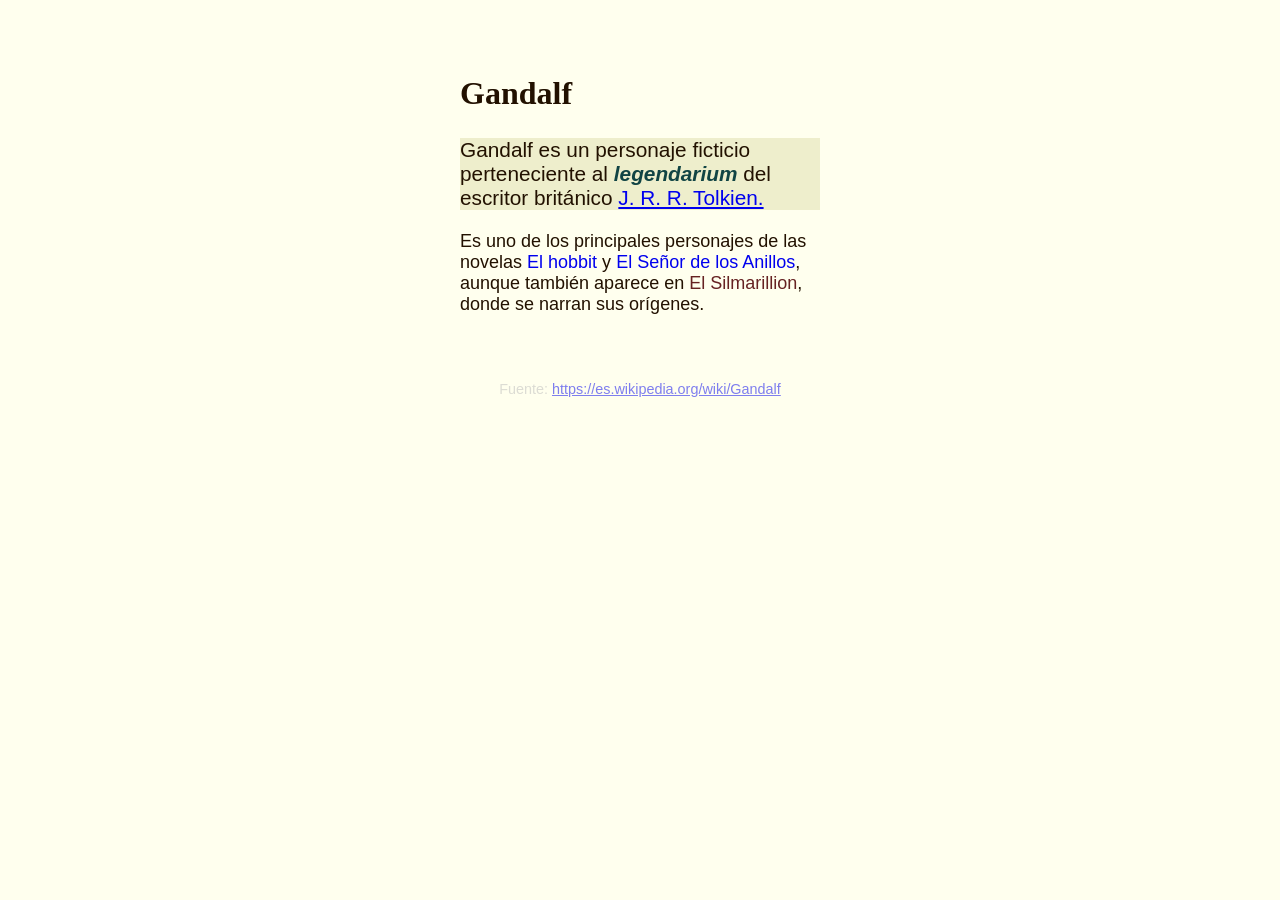
<file: tp-3/index.html>
<!DOCTYPE html>
<html lang="es">
<head>
	<meta charset="utf-8">
	<meta name="viewport" content="width=device-width, initial-scale=1">
	<title>TP3 - Especificidad CSS</title>
	<link rel="stylesheet" type="text/css" href="style.css">
	<style type="text/css">
		body {
			font-size: 18px;
			background-color: #ffe;
			color: #210;
		}

		#contenedor {
			max-width: 40ch;
			margin: 2rem auto;
			padding: 1rem;
		}

		h1 {
			font-size: 2rem;
			text-align: left;
		}

		p {
			font-family: sans-serif;
		}

		#primer-parrafo {
			font-size: 1.3rem;
			background-color: #eec;
		}

		p.importante em {
			font-weight: bold;
			color: #144;
		}

		p.novelas a {
			outline: none;
			text-decoration: none;
		}
		p.novelas a:hover {
			text-decoration: underline;
			background-color: #ccd;
		}

		body p.fuente.parrafo {
			color: #bbb !important;
			font-size: 0.9rem;
			opacity: 50%;
			text-align: center;
		}
	</style>
</head>
<body>
	<article id="contenedor">
		<h1 class="titulo">Gandalf</h1>
		
		<p id="primer-parrafo" class="importante parrafo">
			Gandalf es un personaje ficticio perteneciente al <em>legendarium</em> del escritor británico <a href="https://es.wikipedia.org/wiki/J._R._R._Tolkien">J. R. R. Tolkien.</a>
		</p>
		
		<p class="novelas parrafo">
			Es uno de los principales personajes de las novelas <a href="https://es.wikipedia.org/wiki/El_hobbit">El hobbit</a> y <a href="https://es.wikipedia.org/wiki/El_Señor_de_los_Anillos">El Señor de los Anillos</a>, aunque también aparece en <span class="complicado" style="color: #622">El Silmarillion</span>, donde se narran sus orígenes.
		</p>
	</article>

	<p class="fuente parrafo">
		Fuente: <a href="https://es.wikipedia.org/wiki/Gandalf">https://es.wikipedia.org/wiki/Gandalf</a>
	</p>
</body>
</html>
</file>
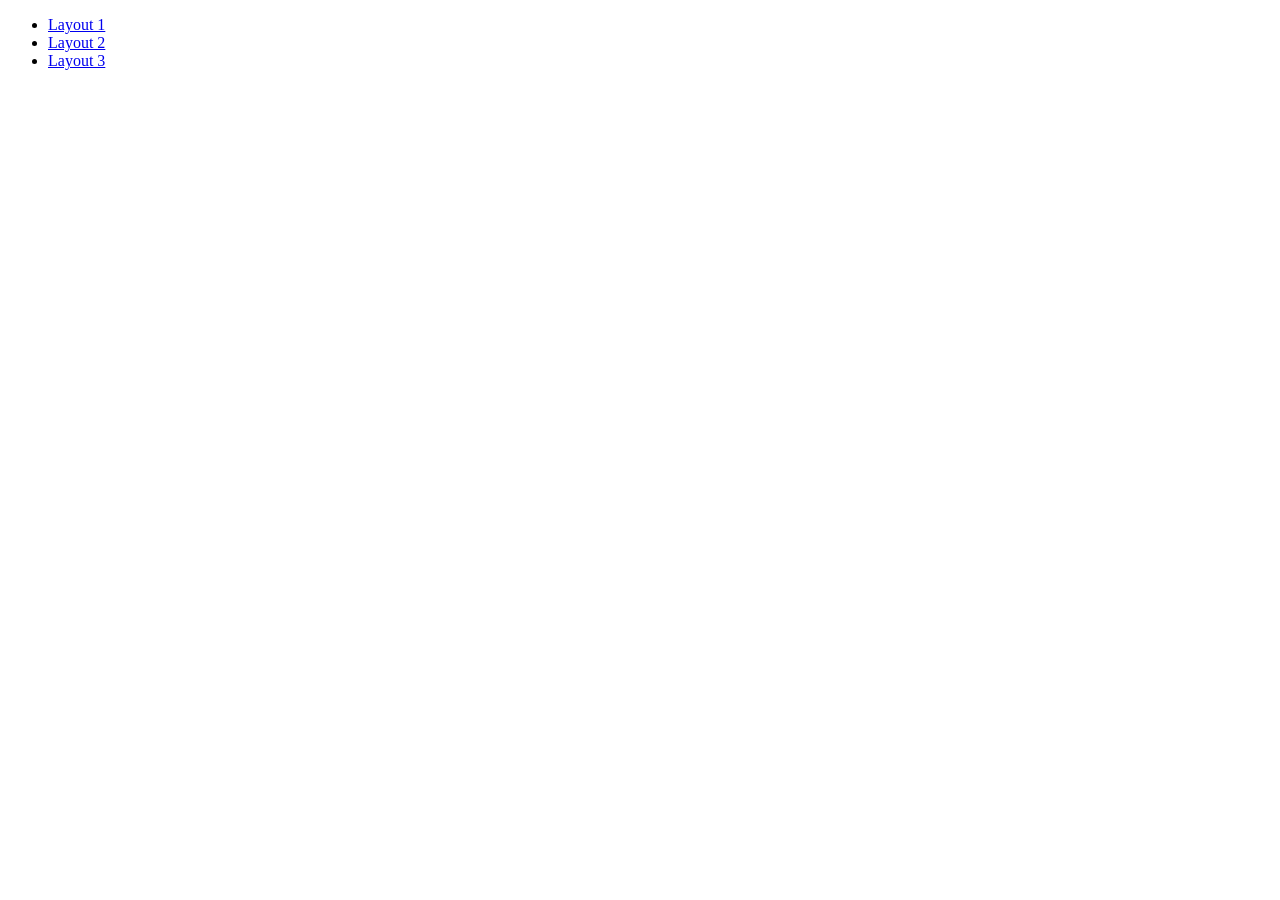
<file: tp-6/index.html>
<!DOCTYPE html>
<html lang="es">

<head>
    <meta charset="UTF-8">
    <meta http-equiv="X-UA-Compatible" content="IE=edge">
    <meta name="viewport" content="width=device-width, initial-scale=1.0">
    <title>Layout N</title>
<body>
    <ul>
        <li>
            <a href="layout-1.html">Layout 1</a>
        </li>
        <li>
            <a href="layout-2.html">Layout 2</a>
        </li>
        <li>
            <a href="layout-3.html">Layout 3</a>
        </li>
    </ul>
</body>

</html>
</file>
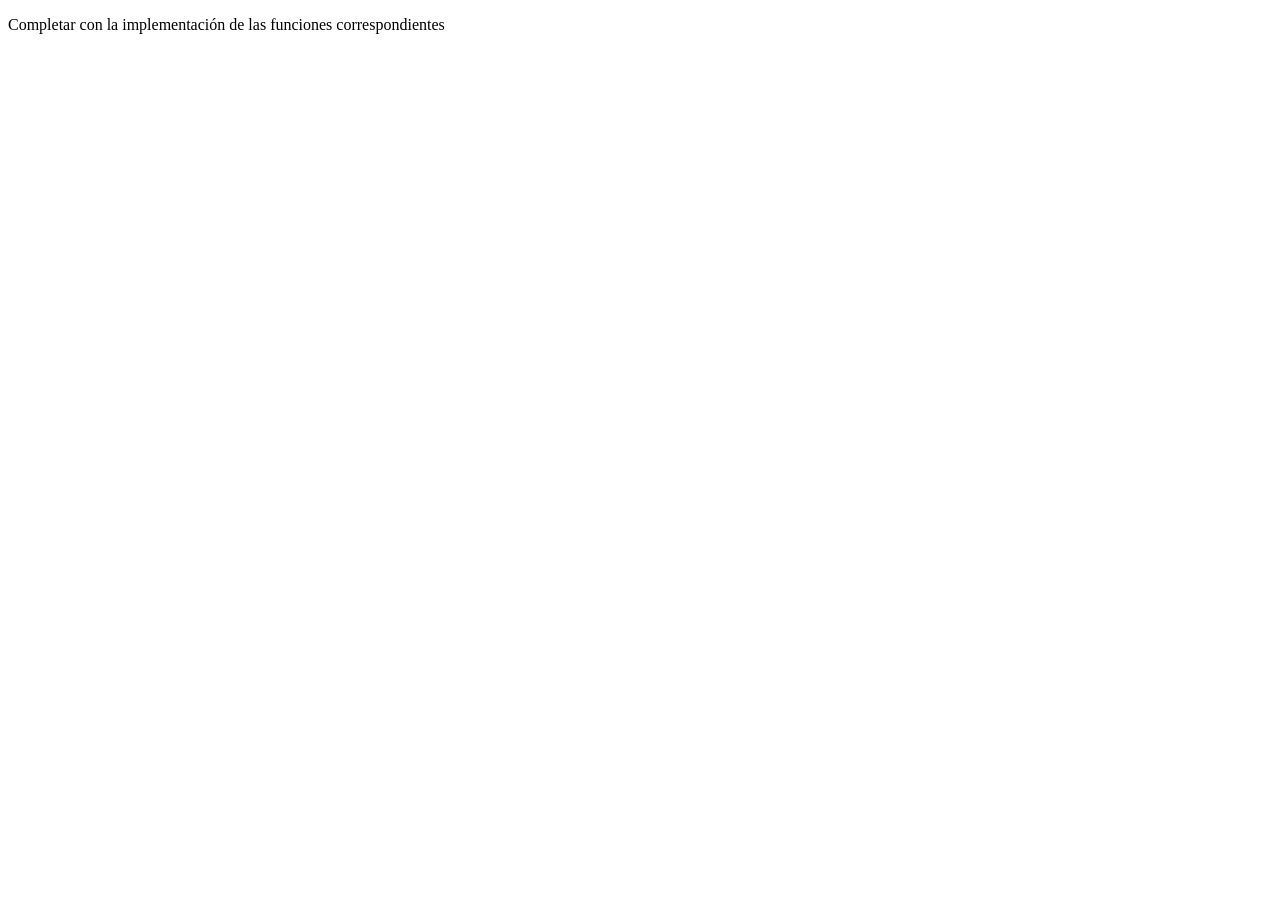
<file: tp-8/index.html>
<!DOCTYPE html>
<html>
<head>
	<meta charset="utf-8">
	<meta name="viewport" content="width=device-width, initial-scale=1">
	<title>TP-8: Funciones en JavaScript</title>
</head>
<body>
<p>Completar con la implementación de las funciones correspondientes</p>
<script type="text/javascript">
// Numeros

// 1- Implementar una función "suma" que retorne la suma de 2 numeros
// ejemplo: suma(2,3) retorna 5
function suma(num1, num2) {
    return num1 + num2;
}

console.log("Resultados de suma():")
console.log(suma(2,3)); // 5
console.log(suma(4,4)); // 8
console.log(suma(-10,10)); // 0


// 2- Implementar una función "elevarAlCubo" que eleve al cubo un numero
// ejemplo: elevarAlCubo(3) retorna 27

function elevarAlCubo(num){
    Resultado=num**3;
    return Resultado;
}

console.log("Resultados de elevarAlCubo():")
console.log(elevarAlCubo(3)); // 27
console.log(elevarAlCubo(99)); // 970299

// 3- Implementar una función "restoDivisionEntera" para devolver el resto de una división entera entre un dividendo y un divisor
// ejemplo: restoDivisionEntera(3,2) retorna 1

function restoDivisionEntera(a,b){
    let resultado3=a;
    while(resultado3>=b){
        resultado3=a-b;
    }
return resultado3;
}

console.log("Resultados de restoDivisionEntera():")
console.log(restoDivisionEntera(1,3)); // 1
console.log(restoDivisionEntera(2,3)); // 2
console.log(restoDivisionEntera(3,3)); // 0
console.log(restoDivisionEntera(4,3)); // 1


// 4- Implementar una función "numeroPi" para devolver el numero PI
// ejemplo: numeroPi() retorna 3,14...

function numeroPi(){
    return numeroPi=Math.PI;
}

console.log("Resultado de numeroPi():")
console.log(numeroPi())


// 5- Implementar una función "numeroRandom" para devolver un número random (aleatorio)
// ejemplo: numeroRandom() retorna 0,123...
function numeroRandom(){
    return numrand=Math.random()*10;
}
console.log("Resultados de numeroRandom():")
console.log(numeroRandom())
console.log(numeroRandom())
console.log(numeroRandom())


// 6- Implementar una función "numeroRandomDesdeHasta" para devolver un número random entre 2 valores recibidos como parámetros
// ejemplo: numeroRandomDesdeHasta(1,6) retorna 3
function numeroRandomDesdeHasta(a,b){
    return (random=Math.random()*(a-b))+b;
}

console.log("Resultados de numeroRandomDesdeHasta():")
console.log(numeroRandomDesdeHasta(1,6))
console.log(numeroRandomDesdeHasta(2,5))
console.log(numeroRandomDesdeHasta(3,4))


// 7- Implementar una función "esPar" que reciba un número como parámetro y devuelva verdadero si el número es par, o falso si es impar
// ejemplo: esPar(4) retorna true, esPar(5) retorna false
function esPar(a){
    if (a%2==0){
        return true;
    } else{
        return false;
    }
}

console.log("Resultados de esPar():")
console.log(esPar(4)); // true
console.log(esPar(5)); // false
console.log(esPar(0)); // true
console.log(esPar(-2)); // true


// 8- Implementar una función "esPositivo" que reciba un número y devuelva true si el número es positivo, o false si es negativo o cero
// ejemplo: esPositivo(4) retorna true, esPositivo(-3) retorna false
function esPositivo(a){
    if(a>0){
        return true;
    }else{
        return false;
    }
}

console.log("Resultados de esPositivo():")
console.log(esPositivo(4)); // true
console.log(esPositivo(-3)); // false
console.log(esPositivo(0)); // false

// 9- Implementar una función "clasificarNumero" que reciba un número y retorne un mensaje indicando si el número es par o impar, y si es positivo o negativo
// ejemplo: clasificarNumero(4) retorna "El número 4 es par y positivo."
// ejemplo: clasificarNumero(-3) retorna "El número -3 es impar y negativo."
function clasificarNumero(a){
    if(a==0){
        return console.log("El numero",a," es par y no positivo");
    } else{
        if(a%2==0){
            if(a>0){
                return console.log("El numero",a," es par y positivo");
            } else{
            return console.log("El numero ",a," es par y negativo");
        }
    } else{
        if(a>0){
            return console.log("El numero ",a," es impar y positivo");
        }else{
            return console.log("El numero ",a," es impar y negativo");
        }
    }
}
}

console.log("Resultados de clasificarNumero():")
console.log(clasificarNumero(4)); // "El número 4 es par y positivo."
console.log(clasificarNumero(-3)); // "El número -3 es impar y negativo."
console.log(clasificarNumero(0)); // "El número 0 es par y no positivo."

// Cadenas de Caracteres

// 10- Implementar una función "transformarMayuscula" que transforme a mayúscula la cadena de caracteres recibida como parámetro
// ejemplo: transformarMayuscula("Plataformas Móviles") retorna "PLATAFORMAS MÓVILES"
function transformarMayuscula(a){
    return a.toUpperCase();
}

console.log("Resultados de transformarMayuscula():")
console.log(transformarMayuscula("Plataformas Móviles"))
console.log(transformarMayuscula("hola mundo"))
console.log(transformarMayuscula("abc"))


// 11- Implementar una función "primeraLetra" que nos devuelva la inicial de la cadena de caracteres recibida como parámetro
// ejemplo: primeraLetra("Plataformas") retorna "P"
function primeraLetra(a){
    return a.charAt(0);
}

console.log("Resultados de primeraLetra():")
console.log(primeraLetra("Plataformas Móviles"))
console.log(primeraLetra("hola mundo"))
console.log(primeraLetra("abc"))


// 12- Implementar una función "sinPrimeraLetra" que nos devuelva la cadena de caracteres recibida como parámetro sin la primera letra
// ejemplo: sinPrimeraLetra("Plataformas") retorna "lataformas"
function sinPrimeraLetra(a) {
    return a.slice(1);
}
console.log("Resultados de sinPrimeraLetra():")
console.log(sinPrimeraLetra("Plataformas Móviles"))
console.log(sinPrimeraLetra("hola mundo"))
console.log(sinPrimeraLetra("abc"))


// 13- Implementar una función "primeraLetraMayuscula" que devuelve la cadena de caracteres recibida, pero  con su primera letra en mayúscula
// ejemplo: primeraLetraMayuscula("plataformas") retorna "Plataformas"

function primeraLetraMayuscula(a) {
    return a.charAt(0).toUpperCase()+a.slice(1);
}
console.log("Resultados de primeraLetraMayuscula():")
console.log(primeraLetraMayuscula("plataformas móviles"))
console.log(primeraLetraMayuscula("hola mundo"))
console.log(primeraLetraMayuscula("abc"))


// 14- Implementar una función "terminaCon" que devuelve verdadero o falso si la palabra termina con la terminación recibida
// ejemplo: terminaCon("plataformas", "mas") retorna true
function terminaCon(a,b) {
    return a.endsWith(b);
}

console.log("Resultados de terminaCon():")
console.log(terminaCon("hola", "a")); // true
console.log(terminaCon("hola", "o")); // false
console.log(terminaCon("plataformas", "mas")); // true
console.log(terminaCon("plataformas", "más")); // false

// 15- Implementar una función "palabraInvertida" que devuelva la palabra invertida
// ejemplo: palabraInvertida("hola") retorna "aloh";
function palabraInvertida(a){
    return a.split("").reverse().join("");  // split: Separa letra por letra Reverse: invierte el orden Join: une las letras
}

console.log("Resultados de palabraInvertida():")
console.log(palabraInvertida("plataformas móviles"))
console.log(palabraInvertida("hola mundo"))
console.log(palabraInvertida("abc"))

</script>
</body>
</html>
</file>
<file: tp-3/style.css>

</file>
